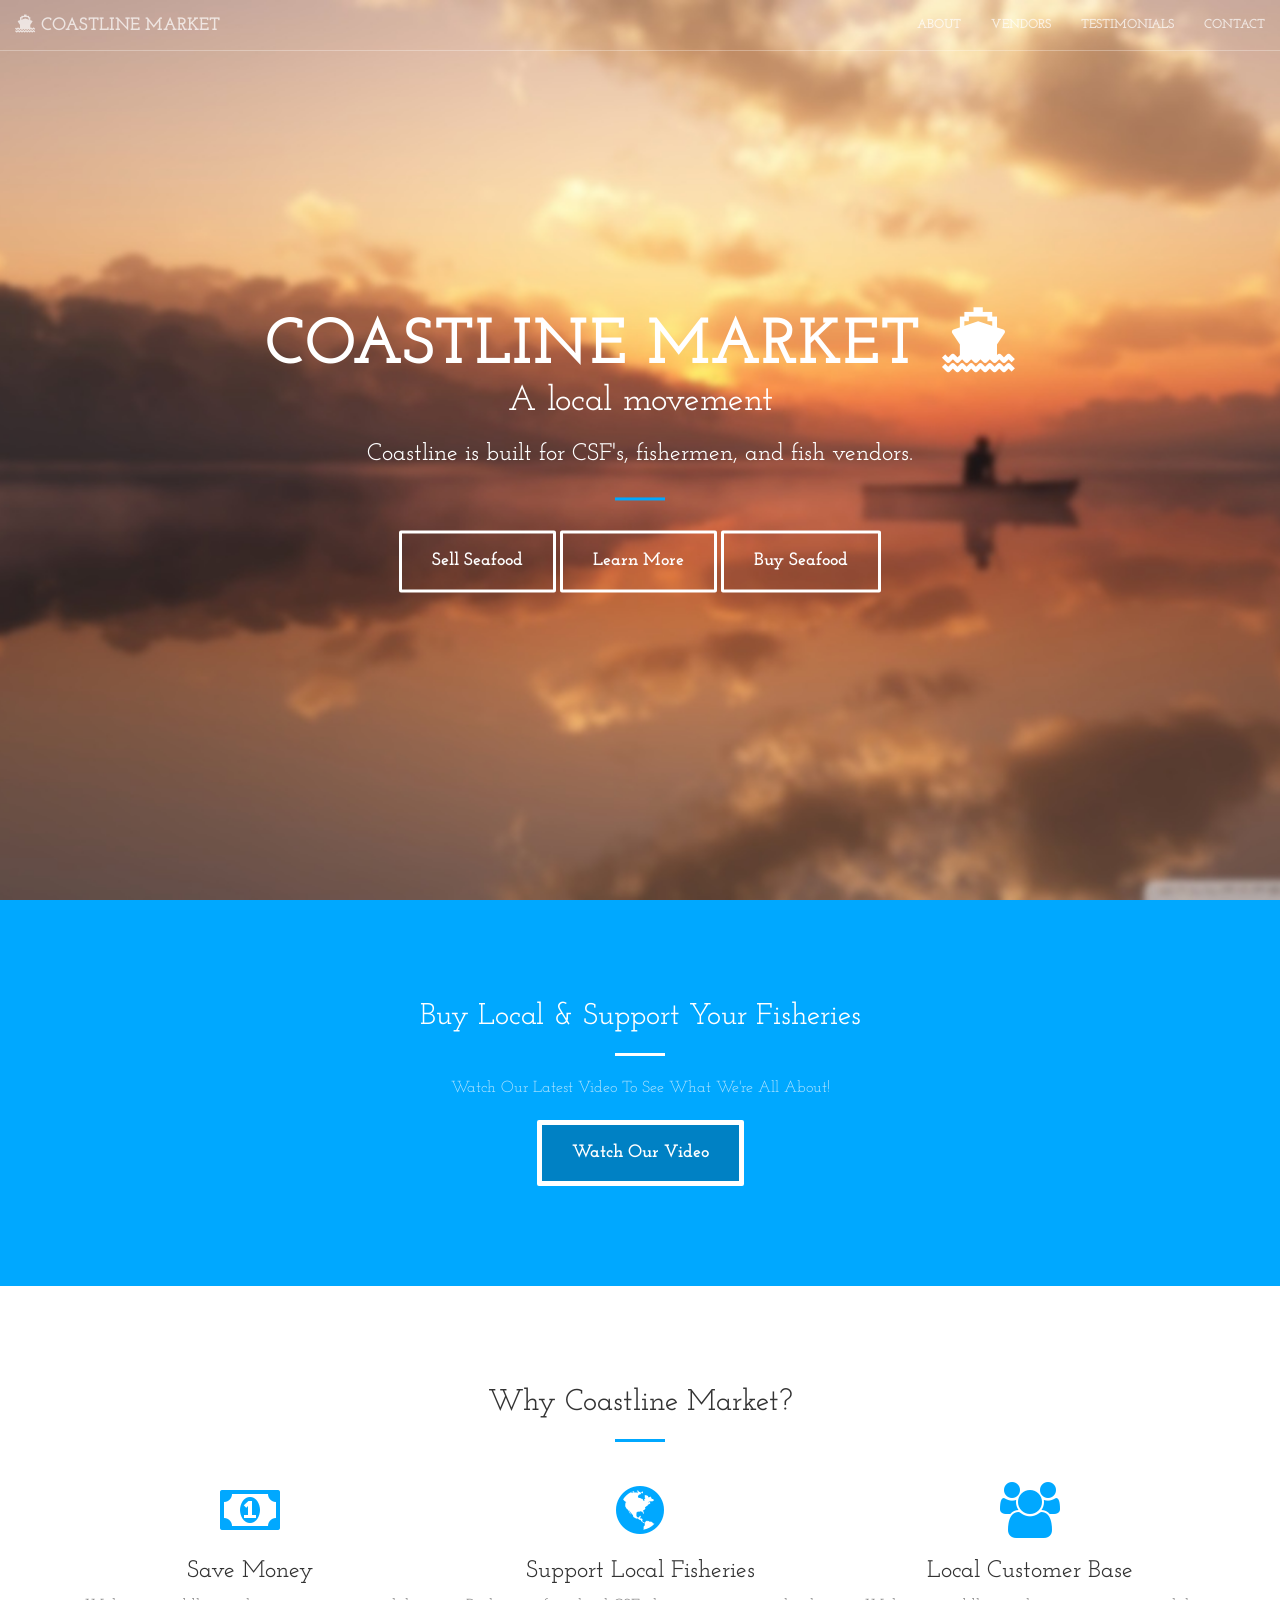
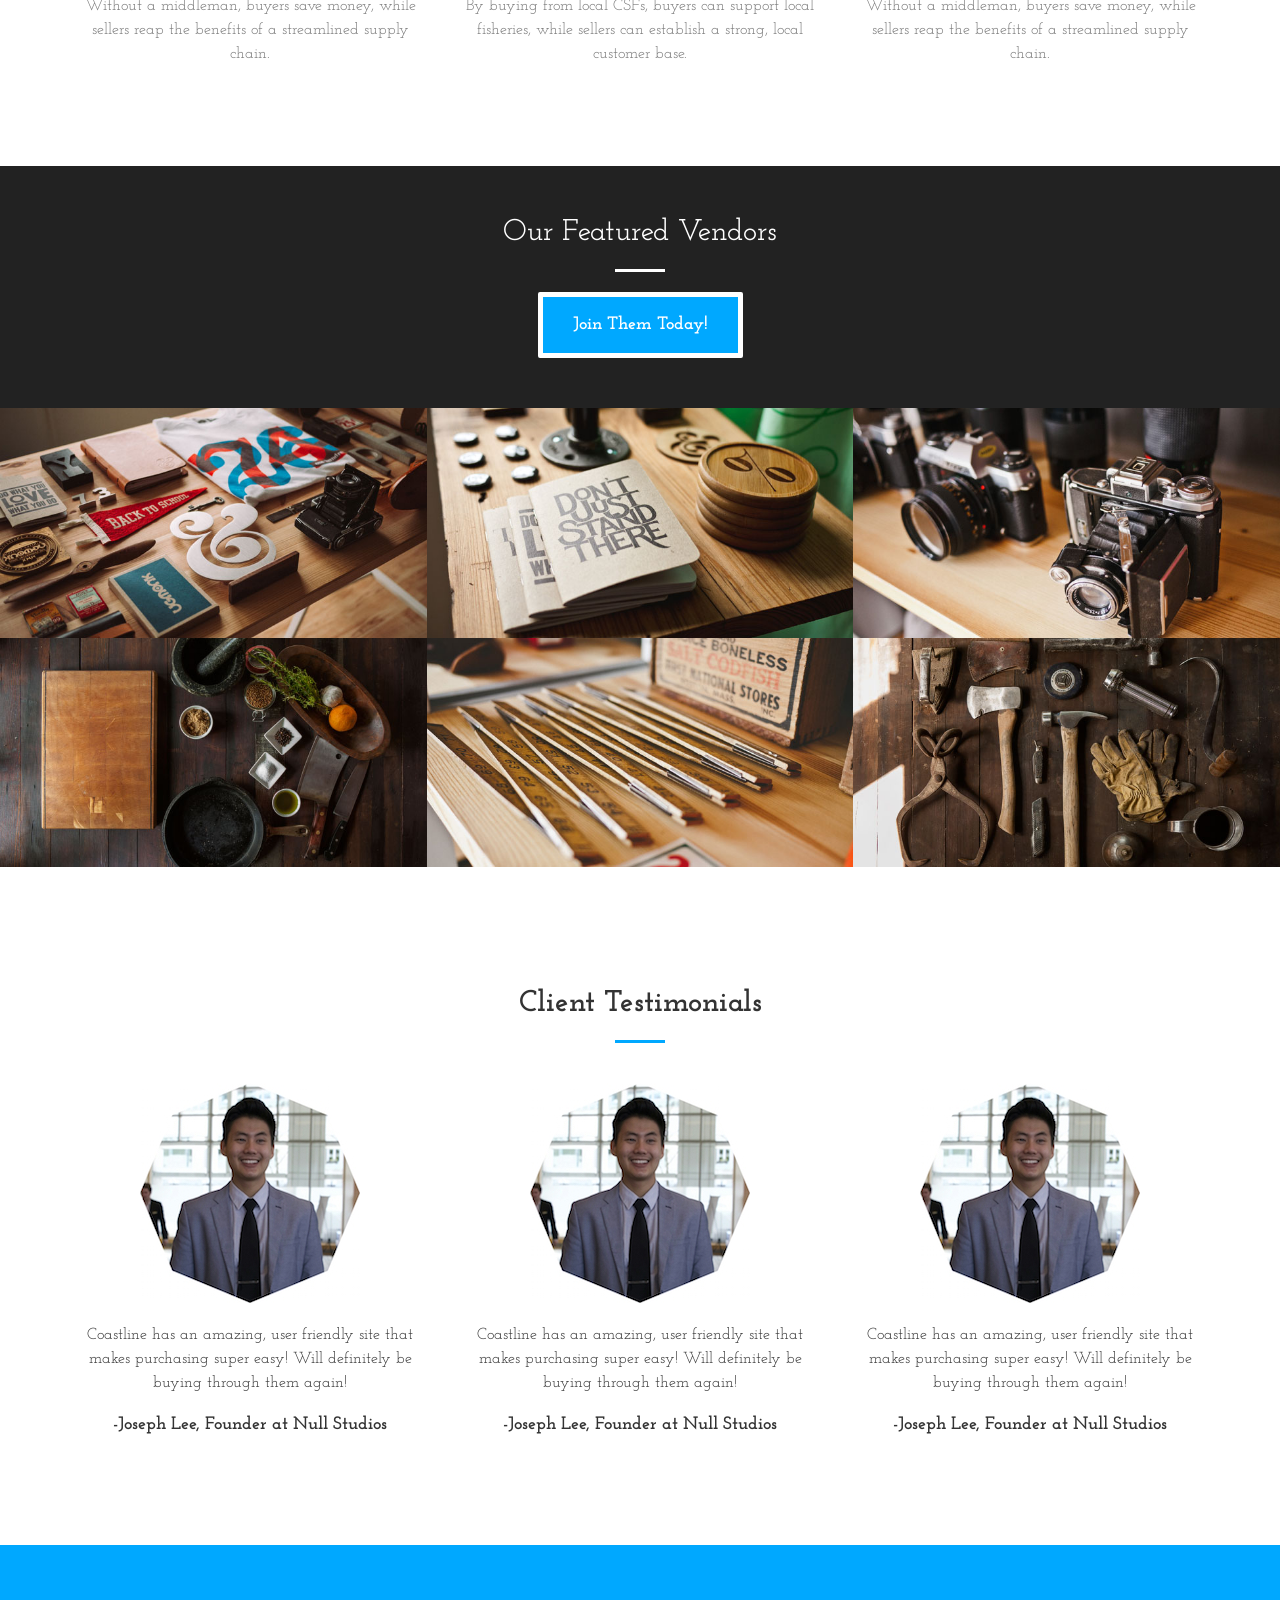
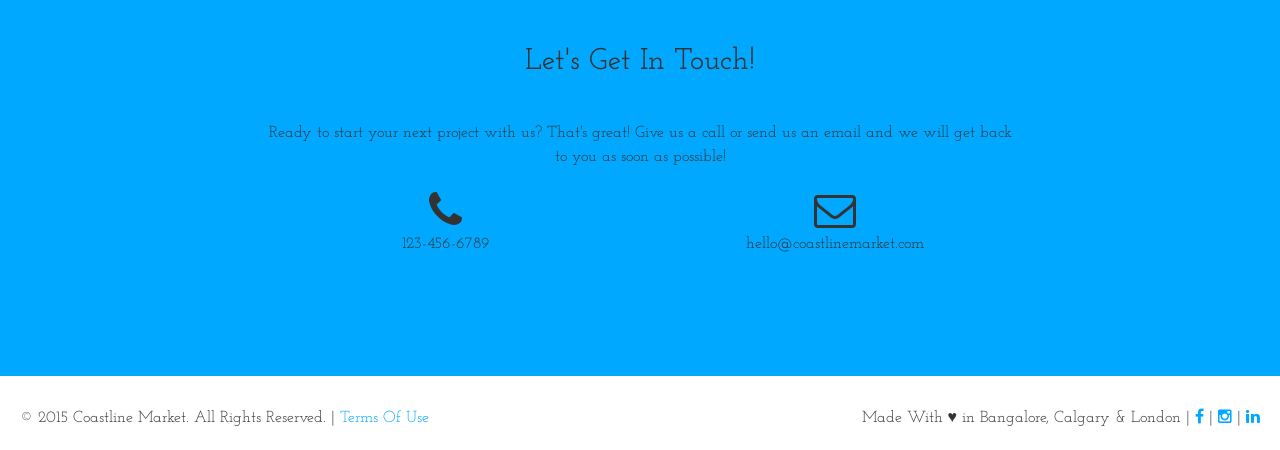
<file: index.html>
<!DOCTYPE html>
<html lang="en">

<head>

    <meta charset="utf-8">
    <meta http-equiv="X-UA-Compatible" content="IE=edge">
    <meta name="viewport" content="width=device-width, initial-scale=1">
    <meta name="description" content="">
    <meta name="author" content="">

    <title>Coastline Market</title>

    <!-- Bootstrap Core CSS -->
    <link rel="stylesheet" href="landing/css/bootstrap.min.css" type="text/css">

    <!-- Custom Fonts -->
    <link href='http://fonts.googleapis.com/css?family=Josefin+Slab:300,400,600,700,300italic,400italic,600italic,700italic' rel='stylesheet' type='text/css'>
    <link href='http://fonts.googleapis.com/css?family=Josefin+Slab:300,400,600,700,300italic,400italic,600italic,700italic' rel='stylesheet' type='text/css'>


    <link rel="stylesheet" href="landing/font-awesome/css/font-awesome.min.css" type="text/css">

    <!-- Plugin CSS -->
    <link rel="stylesheet" href="landing/css/animate.min.css" type="text/css">

    <!-- Custom CSS -->
    <link rel="stylesheet" href="landing/css/creative.css" type="text/css">

    <!-- HTML5 Shim and Respond.js IE8 support of HTML5 elements and media queries -->
    <!-- WARNING: Respond.js doesn't work if you view the page via file:// -->
    <!--[if lt IE 9]>
        <script src="https://oss.maxcdn.com/libs/html5shiv/3.7.0/html5shiv.js"></script>
        <script src="https://oss.maxcdn.com/libs/respond.js/1.4.2/respond.min.js"></script>
    <![endif]-->

</head>

<body id="page-top">

    <nav id="mainNav" class="navbar navbar-default navbar-fixed-top">
        <div class="container-fluid">
            <!-- Brand and toggle get grouped for better mobile display -->
            <div class="navbar-header">
                <button type="button" class="navbar-toggle collapsed" data-toggle="collapse" data-target="#bs-example-navbar-collapse-1">
                    <span class="sr-only">Toggle navigation</span>
                    <span class="icon-bar"></span>
                    <span class="icon-bar"></span>
                    <span class="icon-bar"></span>
                </button>
                <a class="navbar-brand page-scroll" href="#page-top"><i class = "fa fa-ship"></i> Coastline Market</a>
            </div>

            <!-- Collect the nav links, forms, and other content for toggling -->
            <div class="collapse navbar-collapse" id="bs-example-navbar-collapse-1">
                <ul class="nav navbar-nav navbar-right">
                    <li>
                        <a class="page-scroll" href="#about">About</a>
                    </li>
                    <li>
                        <a class="page-scroll" href="#vendors">Vendors</a>
                    </li>
                    <li>
                        <a class="page-scroll" href="#testimonials">Testimonials</a>
                    </li>
                    <li>
                        <a class="page-scroll" href="#contact">Contact</a>
                    </li>

                </ul>
            </div>
            <!-- /.navbar-collapse -->
        </div>
        <!-- /.container-fluid -->
    </nav>

    <header>
        <div class="header-content">
            <div class="header-content-inner">
                <h1>COASTLINE MARKET <i class = "fa fa-ship"></i></h1>

                <h2 class = "typed-cursor">A local movement</h2>


                <h3>Coastline is built for CSF's, fishermen, and fish vendors.</h3>
                <hr>

                <a href="sell-side/index.html" class="btn btn-white-fill">Sell Seafood</a>
                <a href="#about" class="btn btn-white-fill page-scroll">Learn More</a>
                <a href="buy-side/index.html" class="btn btn-white-fill">Buy Seafood</a>
            </div>
        </div>
    </header>

    <section class="bg-primary" id="about">
        <div class="container">
            <div class="row">
                <div class="col-lg-8 col-lg-offset-2 text-center">
                    <h2 class="section-heading">Buy Local & Support Your Fisheries</h2>
                    <hr class="light">
                    <p class="text-faded">Watch Our Latest Video To See What We're All About!</p>

                    <a href="http://www.youtube.com/v/aPx_Xge-wzM&hl=en_US&fs=1&autoplay=1
                    " class="btn btn-darkblue-fill wow tada">Watch Our Video</a>
                  </div>
                </div>
                <div class="modal" id="video-modal">
                  <div id="video-container" style="width: 425px; height: 344px;"></div>
                </div>
                <script language="javascript" type="text/javascript">
                $(function() {
                  var videoModal = $('#video-modal').overlay({
                    expose: {
                      color: 'black',
                      loadSpeed: 200,
                      opacity: 0.85
                    },
                    closeOnClick: true,
                    api: true
                  });
                  $('.ignite-btn').click(function() {
                    videoModal.load();

            var videoUrl = $(this).attr('href');
            var flashvars = {};
            var params = {
                allowFullScreen: "true",
                allowscriptaccess: "always"
            };
            var attributes = {};

            swfobject.embedSWF(videoUrl, 'video-container', '425', '344', '9.0.0', '', flashvars, params, attributes);

            return false;
        });
    });
    </script>


        </div>
    </section>

    <section>
        <div class="container">
            <div class="row">
                <div class="col-lg-12 text-center">
                    <h2 class="section-heading">Why Coastline Market?</h2>
                    <hr class="primary">
                </div>
            </div>
        </div>
        <div class="container">
            <div class="row">
                <div class="col-lg-4 col-md-6 text-center">
                    <div class="service-box">
                        <i class="fa fa-4x fa-money wow bounceIn text-primary"></i>
                        <h3>Save Money</h3>
                        <p class="text-muted">Without a middleman, buyers save money, while sellers reap the benefits of a streamlined supply
                        chain.</p>
                    </div>
                </div>
                <div class="col-lg-4 col-md-6 text-center">
                    <div class="service-box">
                        <i class="fa fa-4x fa-globe wow bounceIn text-primary" data-wow-delay=".1s"></i>
                        <h3>Support Local Fisheries</h3>
                        <p class="text-muted">By buying from local CSFs, buyers can support local fisheries, while
                        sellers can establish a strong, local customer base.</p>
                    </div>
                </div>
                <div class="col-lg-4 col-md-6 text-center">
                    <div class="service-box">
                        <i class="fa fa-4x fa-users wow bounceIn text-primary" data-wow-delay=".2s"></i>
                        <h3>Local Customer Base</h3>
                        <p class="text-muted">Without a middleman, buyers save money, while sellers reap the benefits of a streamlined supply
                        chain.</p>
                    </div>
                </div>
            </div>
        </div>
    </section>

    <aside class="bg-dark" id="vendors">
        <div class="container text-center">
            <div class="call-to-action">
                <h2>Our Featured Vendors</h2>
                <hr class="light">
                <a href="sell-side/index.html" class="btn btn-blue wow tada">Join Them Today!</a>
            </div>
        </div>
    </aside>

    <section class="no-padding">
        <div class="container-fluid">
            <div class="row no-gutter">
                <div class="col-lg-4 col-sm-6">
                    <a href="#" class="portfolio-box">
                        <img src="landing/img/portfolio/1.jpg" class="img-responsive" alt="">
                        <div class="portfolio-box-caption">
                            <div class="portfolio-box-caption-content">
                                <div class="project-category text-faded">
                                    Vancouver, B.C
                                </div>
                                <div class="project-name">
                                    Joe's Fish Market
                                </div>
                            </div>
                        </div>
                    </a>
                </div>
                <div class="col-lg-4 col-sm-6">
                    <a href="#" class="portfolio-box">
                        <img src="landing/img/portfolio/2.jpg" class="img-responsive" alt="">
                        <div class="portfolio-box-caption">
                            <div class="portfolio-box-caption-content">
                                <div class="project-category text-faded">
                                    Halifax, N.S
                                </div>
                                <div class="project-name">
                                    St John's Fishery
                                </div>
                            </div>
                        </div>
                    </a>
                </div>
                <div class="col-lg-4 col-sm-6">
                    <a href="#" class="portfolio-box">
                        <img src="landing/img/portfolio/3.jpg" class="img-responsive" alt="">
                        <div class="portfolio-box-caption">
                            <div class="portfolio-box-caption-content">
                                <div class="project-category text-faded">
                                    Coal Harbor, N.S
                                </div>
                                <div class="project-name">
                                    Sidney's
                                </div>
                            </div>
                        </div>
                    </a>
                </div>
                <div class="col-lg-4 col-sm-6">
                    <a href="#" class="portfolio-box">
                        <img src="landing/img/portfolio/4.jpg" class="img-responsive" alt="">
                        <div class="portfolio-box-caption">
                            <div class="portfolio-box-caption-content">
                                <div class="project-category text-faded">
                                    Victoria, B.C
                                </div>
                                <div class="project-name">
                                    Bartell One
                                </div>
                            </div>
                        </div>
                    </a>
                </div>
                <div class="col-lg-4 col-sm-6">
                    <a href="#" class="portfolio-box">
                        <img src="landing/img/portfolio/5.jpg" class="img-responsive" alt="">
                        <div class="portfolio-box-caption">
                            <div class="portfolio-box-caption-content">
                                <div class="project-category text-faded">
                                    White Rock, B.C
                                </div>
                                <div class="project-name">
                                    Gone Fishing
                                </div>
                            </div>
                        </div>
                    </a>
                </div>
                <div class="col-lg-4 col-sm-6">
                    <a href="#" class="portfolio-box">
                        <img src="landing/img/portfolio/6.jpg" class="img-responsive" alt="">
                        <div class="portfolio-box-caption">
                            <div class="portfolio-box-caption-content">
                                <div class="project-category text-faded">
                                    San Francinsco, CA
                                </div>
                                <div class="project-name">
                                    Billy's Fish Steakhouse
                                </div>
                            </div>
                        </div>
                    </a>
                </div>
            </div>
        </div>
    </section>

    <section class="team text-center section-padding" id="testimonials">
          <div class="container">
              <div class="col-md-12">
                <h2><b>Client Testimonials</b></h2>
                <hr>
            </div>
            <div class="row">
                      <div class="col-md-4 wp2 wow bounceIn delay-05s">
                        <img src="landing/img/joseph.png">
                        <p>Coastline has an amazing, user friendly site that makes purchasing super easy!
                        Will definitely be buying through them again!</p>
                        <h4><b>-Joseph Lee, Founder at Null Studios</b></h4>
                        </div>

                        <div class="col-md-4 wp2 wow bounceIn delay-05s">
                          <img src="landing/img/joseph.png">
                          <p>Coastline has an amazing, user friendly site that makes purchasing super easy!
                          Will definitely be buying through them again!</p>
                          <h4><b>-Joseph Lee, Founder at Null Studios</b></h4>
                          </div>

                          <div class="col-md-4 wp2 wow bounceIn delay-05s">
                            <img src="landing/img/joseph.png">
                            <p>Coastline has an amazing, user friendly site that makes purchasing super easy!
                            Will definitely be buying through them again!</p>
                            <h4><b>-Joseph Lee, Founder at Null Studios</b></h4>
                            </div>
                            <div class="clearfix"></div>


            </div>
          </div>
        </section>

    <section id="contact" class = "contact">
        <div class="container">
            <div class="row">
                <div class="col-lg-8 col-lg-offset-2 text-center">
                    <h2 class="section-heading">Let's Get In Touch!</h2>
                    <hr class="primary">
                    <p>Ready to start your next project with us? That's great! Give us a call or send us an email and we will get back to you as soon as possible!</p>
                </div>
                <div class="col-lg-4 col-lg-offset-2 text-center">
                    <i class="fa fa-phone fa-3x wow bounceIn"></i>
                    <p>123-456-6789</p>
                </div>
                <div class="col-lg-4 text-center">
                    <i class="fa fa-envelope-o fa-3x wow bounceIn" data-wow-delay=".1s"></i>
                    <p>hello@coastlinemarket.com</p>
                </div>
            </div>
        </div>
    </section>

    <footer class = "footer">
            <div class="row">
              <div class="col-md-12">
<div style="clear: all;">
                  <p class ="alignleft"> &copy; 2015 Coastline Market. All Rights Reserved. |
                    <a href = "#">Terms Of Use</a></p>

                  <p class = "alignright">Made With &hearts; in Bangalore, Calgary & London |
                  <a href = "https://facebook.com"><i class = "fa fa-facebook"></i></a> |
                  <a href = "https://instagram.com"><i class = "fa fa-instagram"></i></a> |
                  <a href = "https://linkedin.com"><i class = "fa fa-linkedin"></i></a>

              </div>
            </div>
        </footer>

    <!-- Google Analytics Tracking -->
    <script>
    (function(i,s,o,g,r,a,m){i['GoogleAnalyticsObject']=r;i[r]=i[r]||function(){
        (i[r].q=i[r].q||[]).push(arguments)},i[r].l=1*new Date();a=s.createElement(o),
        m=s.getElementsByTagName(o)[0];a.async=1;a.src=g;m.parentNode.insertBefore(a,m)
    })(window,document,'script','//www.google-analytics.com/analytics.js','ga');

    ga('create', 'UA-65615820-1', 'auto');
    ga('send', 'pageview');
    </script>

    <!-- jQuery -->
    <script src="landing/js/jquery.js"></script>

    <!-- Bootstrap Core JavaScript -->
    <script src="landing/js/bootstrap.min.js"></script>

    <!-- Plugin JavaScript -->
    <script src="landing/js/jquery.easing.min.js"></script>
    <script src="landing/js/jquery.fittext.js"></script>
    <script src="landing/js/wow.min.js"></script>

    <!-- Custom Theme JavaScript -->
    <script src="landing/js/creative.js"></script>

</body>

</html>
</file>
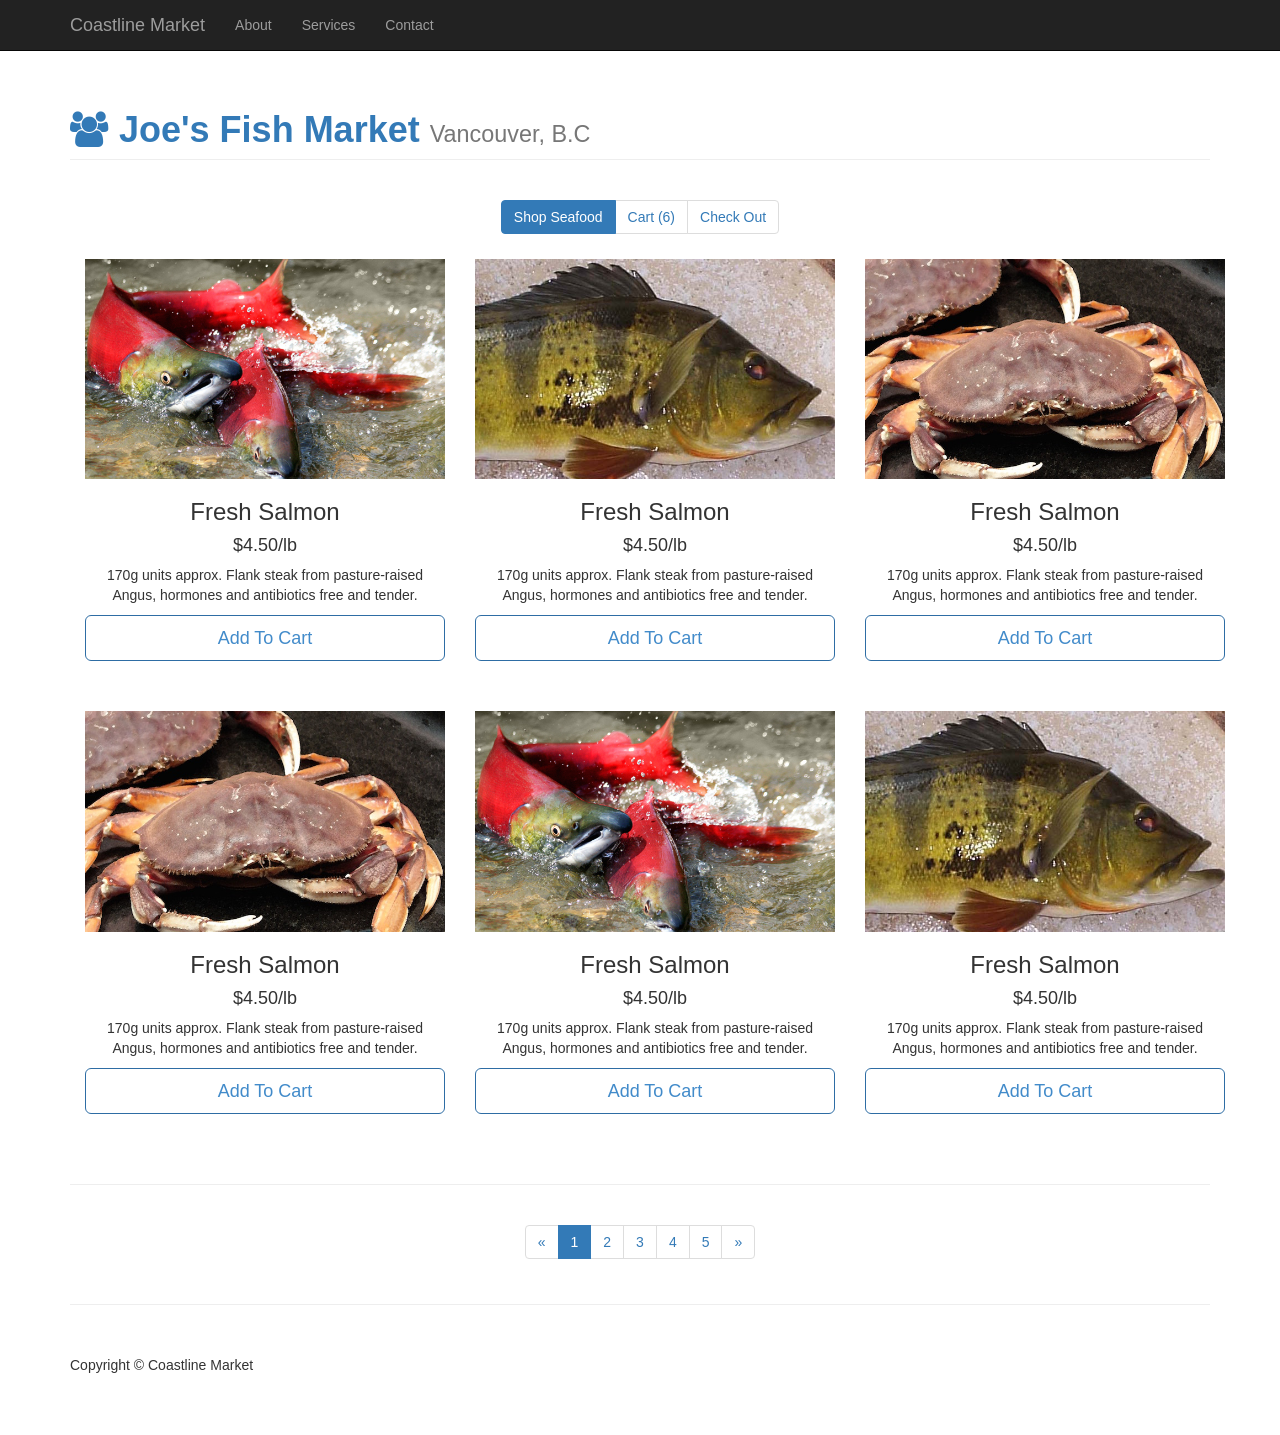
<file: buy-side/index.html>
<!DOCTYPE html>
<html lang="en">

<head>

    <meta charset="utf-8">
    <meta http-equiv="X-UA-Compatible" content="IE=edge">
    <meta name="viewport" content="width=device-width, initial-scale=1">
    <meta name="description" content="">
    <meta name="author" content="">


    <title>Shop | Coastline Market</title>

    <!-- Bootstrap Core CSS -->
    <link href="css/bootstrap.min.css" rel="stylesheet">

    <!-- Custom CSS -->
    <link href="css/3-col-portfolio.css" rel="stylesheet">
    <link href="http://netdna.bootstrapcdn.com/font-awesome/4.1.0/css/font-awesome.min.css" rel="stylesheet">

    <!-- HTML5 Shim and Respond.js IE8 support of HTML5 elements and media queries -->
    <!-- WARNING: Respond.js doesn't work if you view the page via file:// -->
    <!--[if lt IE 9]>
        <script src="https://oss.maxcdn.com/libs/html5shiv/3.7.0/html5shiv.js"></script>
        <script src="https://oss.maxcdn.com/libs/respond.js/1.4.2/respond.min.js"></script>
    <![endif]-->

</head>

<body>

    <!-- Navigation -->
    <nav class="navbar navbar-inverse navbar-fixed-top" role="navigation">
        <div class="container">
            <!-- Brand and toggle get grouped for better mobile display -->
            <div class="navbar-header">
                <button type="button" class="navbar-toggle" data-toggle="collapse" data-target="#bs-example-navbar-collapse-1">
                    <span class="sr-only">Toggle navigation</span>
                    <span class="icon-bar"></span>
                    <span class="icon-bar"></span>
                    <span class="icon-bar"></span>
                </button>

                <a class="navbar-brand" href="index.html">Coastline Market</a>
            </div>
            <!-- Collect the nav links, forms, and other content for toggling -->
            <div class="collapse navbar-collapse" id="bs-example-navbar-collapse-1">
                <ul class="nav navbar-nav">
                    <li>
                        <a href="about.html">About</a>
                    </li>
                    <li>
                        <a href="services.html">Services</a>
                    </li>
                    <li>
                        <a href="contact.html">Contact</a>
                    </li>
                </ul>
            </div>
            <!-- /.navbar-collapse -->
        </div>
        <!-- /.container -->
    </nav>

    <!-- Page Content -->
    <div class="container">

        <!-- Page Header -->
        <div class="row">

            <div class="col-lg-12">
                <h1 class="page-header">
                    <i class="fa fa-users"></i> Joe's Fish Market <small> Vancouver, B.C</small>
                </h1>
            </div>
        </div>
        <!-- /.row -->

         <!-- Pagination -->
        <div class="row text-center">
            <div class="col-lg-12">

                <ul class="pagination">


                    <li class="active">
                        <a href="index.html">Shop Seafood</a>
                    </li>

                    <li>
                        <a href="page2.html">Cart (6)</a>
                    </li>
                    <li>
                        <a href="page3.html">Check Out</a>
                    </li>

                </ul>
            </div>
        </div>
        <!-- /.row -->

        <!-- Projects Row -->
        <section class="portfolio text-center section-padding" id= "portfolio">
          <div class="container">
            <div class="row">


                    <div class="col-md-4 wp4 delay-05s">
                      <div class="overlay-effect effects clearfix">
                        <div class="img">
                          <img src="img/salmon.jpg">
                          <h3>Fresh Salmon</h3>
                          <h4>$4.50/lb</h4>

                          <p>170g units approx. Flank steak from pasture-raised Angus, hormones and antibiotics free and tender.
                          </p>

                          <button type="button" class="btn btn-outline btn-primary btn-lg btn-block">Add To Cart</button>
                        </div>
                      </div>
                    </div>



                    <div class="col-md-4 wp4 delay-05s">
                      <div class="overlay-effect effects clearfix">
                        <div class="img">
                          <img src="img/bass.jpg">
                          <h3>Fresh Salmon</h3>
                          <h4>$4.50/lb</h4>

                          <p>170g units approx. Flank steak from pasture-raised Angus, hormones and antibiotics free and tender.
                          </p>
                          <button type="button" class="btn btn-outline btn-primary btn-lg btn-block">Add To Cart</button>
                        </div>
                      </div>
                    </div>
                    <div class="col-md-4 wp4 delay-05s">
                      <div class="overlay-effect effects clearfix">
                        <div class="img">
                          <img src="img/crab.jpg">
                          <h3>Fresh Salmon</h3>
                          <h4>$4.50/lb</h4>

                          <p>170g units approx. Flank steak from pasture-raised Angus, hormones and antibiotics free and tender.
                          </p>
                          <button type="button" class="btn btn-outline btn-primary btn-lg btn-block">Add To Cart</button>
                        </div>
                      </div>
                    </div>

                    <div class="col-md-4 wp4 delay-05s">
                      <div class="overlay-effect effects clearfix">
                        <div class="img">
                          <img src="img/crab.jpg">
                          <h3>Fresh Salmon</h3>
                          <h4>$4.50/lb</h4>

                          <p>170g units approx. Flank steak from pasture-raised Angus, hormones and antibiotics free and tender.
                          </p>
                          <button type="button" class="btn btn-outline btn-primary btn-lg btn-block">Add To Cart</button>
                        </div>
                      </div>
                    </div>
                    <div class="col-md-4 wp4 delay-05s">
                      <div class="overlay-effect effects clearfix">
                        <div class="img">
                          <img src="img/salmon.jpg">
                          <h3>Fresh Salmon</h3>
                          <h4>$4.50/lb</h4>

                          <p>170g units approx. Flank steak from pasture-raised Angus, hormones and antibiotics free and tender.
                          </p>
                          <button type="button" class="btn btn-outline btn-primary btn-lg btn-block">Add To Cart</button>
                        </div>
                      </div>
                    </div>
                    <div class="col-md-4 wp4 delay-05s">
                      <div class="overlay-effect effects clearfix">
                        <div class="img">
                          <img src="img/bass.jpg">
                          <h3>Fresh Salmon</h3>
                          <h4>$4.50/lb</h4>

                          <p>170g units approx. Flank steak from pasture-raised Angus, hormones and antibiotics free and tender.
                          </p>
                          <button type="button" class="btn btn-outline btn-primary btn-lg btn-block">Add To Cart</button>
                      </div>
                  </div>
              </div>
            </div>
          </div>
        </section>

        <!-- /.row -->

        <hr>

         <!-- Pagination -->
        <div class="row text-center">
            <div class="col-lg-12">
                <ul class="pagination">
                    <li>
                        <a href="#">&laquo;</a>
                    </li>
                    <li class="active">
                        <a href="#">1</a>
                    </li>
                    <li>
                        <a href="#">2</a>
                    </li>
                    <li>
                        <a href="#">3</a>
                    </li>
                    <li>
                        <a href="#">4</a>
                    </li>
                    <li>
                        <a href="#">5</a>
                    </li>
                    <li>
                        <a href="#">&raquo;</a>
                    </li>
                </ul>
            </div>
        </div>
        <!-- /.row -->

        <hr>

        <!-- Footer -->
        <footer>
            <div class="row">
                <div class="col-lg-12">
                    <p>Copyright &copy; Coastline Market</p>
                </div>
            </div>
            <!-- /.row -->
        </footer>

    </div>
    <!-- /.container -->

    <!-- jQuery -->
    <script src="js/jquery.js"></script>

    <!-- Bootstrap Core JavaScript -->
    <script src="js/bootstrap.min.js"></script>

</body>

</html>
</file>
<file: landing/css/creative.css>
/*!
 * Start Bootstrap - Creative Bootstrap Theme (http://startbootstrap.com)
 * Code licensed under the Apache License v2.0.
 * For details, see http://www.apache.org/licenses/LICENSE-2.0.
 */

html,
body {
    width: 100%;
    height: 100%;
}

body {
    font-family: 'Josefin Slab', serif;
}

hr {
    max-width: 50px;
    border-color: #00a8ff;
    border-width: 3px;
}

hr.light {
    border-color: #fff;
}

a {
    color: #00a8ff;
    -webkit-transition: all .35s;
    -moz-transition: all .35s;
    transition: all .35s;
}

a:hover,
a:focus {
    color: #0081c4;
}

h1,
h2,
h3,
h4,
h5,
h6 {
    font-family: 'Josefin Slab', serif;
}

p {
    margin-bottom: 20px;
    font-size: 16px;
    line-height: 1.5;
    font-weight: 600px;
}

.bg-primary {
    background-color: #00a8ff ;
}

.bg-dark {
    color: #fff;
    background-color: #222;
}

.text-faded {
    color: rgba(255,255,255,.7);
}

section {
    padding: 100px 0;
}

aside {
    padding: 50px 0;
}

.no-padding {
    padding: 0;
}

.navbar-default {
    border-color: rgba(34,34,34,.05);
    font-family: 'Josefin Slab', serif;
    background-color: #fff;
    -webkit-transition: all .35s;
    -moz-transition: all .35s;
    transition: all .35s;
}

.navbar-default .navbar-header .navbar-brand {
    text-transform: uppercase;
    font-family: 'Josefin Slab', serif;
    font-weight: 700;
    color: #00a8ff;
}

.navbar-default .navbar-header .navbar-brand:hover,
.navbar-default .navbar-header .navbar-brand:focus {
    color: #0081c4;
}

.navbar-default .nav > li>a,
.navbar-default .nav>li>a:focus {
    text-transform: uppercase;
    font-size: 13px;
    font-weight: 700;
    color: #222;
}

.navbar-default .nav > li>a:hover,
.navbar-default .nav>li>a:focus:hover {
    color: #00a8ff ;
}

.navbar-default .nav > li.active>a,
.navbar-default .nav>li.active>a:focus {
    color: #00a8ff !important;
    background-color: transparent;
}

.navbar-default .nav > li.active>a:hover,
.navbar-default .nav>li.active>a:focus:hover {
    background-color: transparent;
}

@media(min-width:768px) {
    .navbar-default {
        border-color: rgba(255,255,255,.3);
        background-color: transparent;
    }

    .navbar-default .navbar-header .navbar-brand {
        color: rgba(255,255,255,.7);
    }

    .navbar-default .navbar-header .navbar-brand:hover,
    .navbar-default .navbar-header .navbar-brand:focus {
        color: #fff;
    }

    .navbar-default .nav > li>a,
    .navbar-default .nav>li>a:focus {
        color: rgba(255,255,255,.7);
    }

    .navbar-default .nav > li>a:hover,
    .navbar-default .nav>li>a:focus:hover {
        color: #fff;
    }

    .navbar-default.affix {
        border-color: rgba(34,34,34,.05);
        background-color: #fff;
    }

    .navbar-default.affix .navbar-header .navbar-brand {
        font-size: 14px;
        color: #00a8ff ;
    }

    .navbar-default.affix .navbar-header .navbar-brand:hover,
    .navbar-default.affix .navbar-header .navbar-brand:focus {
        color: #0081c4 ;
    }

    .navbar-default.affix .nav > li>a,
    .navbar-default.affix .nav>li>a:focus {
        color: #222;
    }

    .navbar-default.affix .nav > li>a:hover,
    .navbar-default.affix .nav>li>a:focus:hover {
        color: #00a8ff ;
    }
}

header {
    position: relative;
    width: 100%;
    min-height: auto;
    text-align: center;
    color: #fff;
    background-image: url(../img/header.jpg);
    background-position: center;
    -webkit-background-size: cover;
    -moz-background-size: cover;
    background-size: cover;
    -o-background-size: cover;
}

header .header-content {
    position: relative;
    width: 100%;
    padding: 100px 15px;
    text-align: center;
}

header .header-content .header-content-inner h1 {
    margin-top: 0;
    margin-bottom: 0;
    text-transform: uppercase;
    font-weight: 700;

}

header .header-content .header-content-inner hr {
    margin: 30px auto;
}

header .header-content .header-content-inner p {
    margin-bottom: 50px;
    font-size: 16px;
    font-weight: 300;
    color: rgba(255,255,255,.7);
}

@media(min-width:768px) {
    header {
        min-height: 100%;
    }

    header .header-content {
        position: absolute;
        top: 50%;
        padding: 0 50px;
        -webkit-transform: translateY(-50%);
        -ms-transform: translateY(-50%);
        transform: translateY(-50%);
    }

    header .header-content .header-content-inner {
        margin-right: auto;
        margin-left: auto;
        max-width: 1000px;
    }

    header .header-content .header-content-inner p {
        margin-right: auto;
        margin-left: auto;
        max-width: 80%;
        font-size: 18px;
    }
}

.section-heading {
    margin-top: 0;
}

.service-box {
    margin: 50px auto 0;
    max-width: 400px;
}

@media(min-width:992px) {
    .service-box {
        margin: 20px auto 0;
    }
}

.service-box p {
    margin-bottom: 0;
}

.portfolio-box {
    display: block;
    position: relative;
    margin: 0 auto;
    max-width: 650px;
}

.portfolio-box .portfolio-box-caption {
    display: block;
    position: absolute;
    bottom: 0;
    width: 100%;
    height: 100%;
    text-align: center;
    color: #fff;
    opacity: 0;
    background: rgba(64, 179, 240, 0.81);
    -webkit-transition: all .35s;
    -moz-transition: all .35s;
    transition: all .35s;
}

.portfolio-box .portfolio-box-caption .portfolio-box-caption-content {
    position: absolute;
    top: 50%;
    width: 100%;
    text-align: center;
    transform: translateY(-50%);
}

.portfolio-box .portfolio-box-caption .portfolio-box-caption-content .project-category,
.portfolio-box .portfolio-box-caption .portfolio-box-caption-content .project-name {
    padding: 0 15px;
    font-family: 'Josefin Slab', serif;
}

.portfolio-box .portfolio-box-caption .portfolio-box-caption-content .project-category {
    text-transform: uppercase;
    font-size: 14px;
    font-weight: 600;
}

.portfolio-box .portfolio-box-caption .portfolio-box-caption-content .project-name {
    font-size: 18px;
}

.portfolio-box:hover .portfolio-box-caption {
    opacity: 1;
}

@media(min-width:768px) {
    .portfolio-box .portfolio-box-caption .portfolio-box-caption-content .project-category {
        font-size: 16px;
    }

    .portfolio-box .portfolio-box-caption .portfolio-box-caption-content .project-name {
        font-size: 22px;
    }
}

.call-to-action h2 {
    margin: 0 auto 20px;
}

.text-primary {
    color: #00a8ff ;
}

.no-gutter > [class*=col-] {
    padding-right: 0;
    padding-left: 0;
}

/*
.btn-default {
    border-color: #fff;
    color: #222;
    background-color: #fff;
    -webkit-transition: all .35s;
    -moz-transition: all .35s;
    transition: all .35s;
}

.btn-default:hover,
.btn-default:focus,
.btn-default.focus,
.btn-default:active,
.btn-default.active,
.open > .dropdown-toggle.btn-default {
    border-color: #ededed;
    color: #222;
    background-color: #f2f2f2;
}

.btn-default:active,
.btn-default.active,
.open > .dropdown-toggle.btn-default {
    background-image: none;
}

.btn-default.disabled,
.btn-default[disabled],
fieldset[disabled] .btn-default,
.btn-default.disabled:hover,
.btn-default[disabled]:hover,
fieldset[disabled] .btn-default:hover,
.btn-default.disabled:focus,
.btn-default[disabled]:focus,
fieldset[disabled] .btn-default:focus,
.btn-default.disabled.focus,
.btn-default[disabled].focus,
fieldset[disabled] .btn-default.focus,
.btn-default.disabled:active,
.btn-default[disabled]:active,
fieldset[disabled] .btn-default:active,
.btn-default.disabled.active,
.btn-default[disabled].active,
fieldset[disabled] .btn-default.active {
    border-color: #fff;
    background-color: #fff;
}

.btn-default .badge {
    color: #fff;
    background-color: #222;
}

.btn-primary {
    border-color: #00a8ff ;
    color: #fff;
    background-color: #00a8ff ;
    -webkit-transition: all .35s;
    -moz-transition: all .35s;
    transition: all .35s;
}

.btn-primary:hover,
.btn-primary:focus,
.btn-primary.focus,
.btn-primary:active,
.btn-primary.active,
.open > .dropdown-toggle.btn-primary {
    border-color: #0081c4 ;
    color: #fff;
    background-color: #0081c4 ;
}

.btn-primary:active,
.btn-primary.active,
.open > .dropdown-toggle.btn-primary {
    background-image: none;
}

.btn-primary.disabled,
.btn-primary[disabled],
fieldset[disabled] .btn-primary,
.btn-primary.disabled:hover,
.btn-primary[disabled]:hover,
fieldset[disabled] .btn-primary:hover,
.btn-primary.disabled:focus,
.btn-primary[disabled]:focus,
fieldset[disabled] .btn-primary:focus,
.btn-primary.disabled.focus,
.btn-primary[disabled].focus,
fieldset[disabled] .btn-primary.focus,
.btn-primary.disabled:active,
.btn-primary[disabled]:active,
fieldset[disabled] .btn-primary:active,
.btn-primary.disabled.active,
.btn-primary[disabled].active,
fieldset[disabled] .btn-primary.active {
    border-color: #00a8ff ;
    background-color: #00a8ff ;
}

.btn-primary .badge {
    color: #00a8ff ;
    background-color: #fff;
}

.btn {
    border: 0;
    border-radius: 300px;
    text-transform: uppercase;
    font-family: 'Josefin Slab', serif;
    font-weight: 700;
}

.btn-xl {
    padding: 15px 30px;
}
*/

/* New Buttons */

.btn {
	font-size: 18px;
	display: inline-block;
	padding: 15px 30px;
	color: white;
	border: 2px solid transparent;
	border-radius: 2px;
	background: transparent;
	-webkit-transition: all 0.3s ease;
	transition: all 0.3s ease;
  -moz-transition: all .35s;
}

.btn:hover,
.btn:focus {
	color: white;
}

.btn.btn-blue {
	background: #00a8ff;
    border-color: #fff;
    border-width: thick;
    font-weight: bold;
    -webkit-transition: all .35s;
    -moz-transition: all .35s;
}

.btn.btn-blue:hover {
	background: #0081c4 ;
}

.btn.btn-blue-fill {
	color: #00a8ff;
	border-color: #00a8ff;
	background: transparent;
}

.btn.btn-blue-fill:hover {
	color: white;
	background: #00a8ff;
}

.btn.btn-white-fill {
	color: #fff;
	border-color: #fff;
    border-width: medium;
    font-weight: bold;
    -webkit-transition: all .35s;
    -moz-transition: all .35s;
}

.btn.btn-white-fill:hover {
	color: #fff;
  font-weight: bold;
	background: rgba(0, 168, 255, 0.47);
}

.btn.btn-darkblue-fill {
	color: #fff;
    font-weight: bold;
	border-color: #fff;
    border-width: thick;
	background: #0081c4 ;
}

.btn.btn-darkblue-fill:hover {
    color: #0081c4;
	border-color: #0081c4 ;
	background: #fff;
}




.btn.btn-gray-fill {
	color: #fff;
	border-color: #fff;
	background: transparent;
}

.btn.btn-gray-fill:hover {
	border-color: #bbb;
	background: #bbb;
}

::-moz-selection {
    text-shadow: none;
    color: #fff;
    background: #222;
}

::selection {
    text-shadow: none;
    color: #fff;
    background: #222;
}

img::selection {
    color: #fff;
    background: 0 0;
}

img::-moz-selection {
    color: #fff;
    background: 0 0;
}

body {
    webkit-tap-highlight-color: #222;
}

/*==========================================================================
CUSTOM
========================================================================== */

header .typed-cursor {
	font-size: 35px;
	display: inline-block;
	margin: 0 0px;
	color: #fff;
	-webkit-animation-name: flash;
	animation-name: flash;
	-webkit-animation-duration: 6s;
	animation-duration: 6s;
	-webkit-animation-iteration-count: infinite;
	animation-iteration-count: infinite;
}

header .writing{
	margin: 30px;
	white-space:nowrap;
	overflow: hidden;
	animation: writing 2s steps(50, end) 1;
}

/*==========================================================================
OUR TEAM
========================================================================== */
.team img { margin-bottom: 20px;
margin-top: 20px;}
.team{
  background-color: #fff;
}
.contact{
  background-color: #00a8ff;
}

.footer{
  margin-top: 30px;
  margin-bottom: 30px;
  margin-left: 20px;
  margin-right: 20px;
}

.alignleft {
	float: left;
}

.alignmiddle {
	float: center;
}

.alignright {
	float: right;
}

ul.social-buttons { list-style: none; margin: 0; padding: 0; }
ul.social-buttons li { display: inline-block; margin-right: 10px; }
ul.social-buttons li:last-child { margin-right: 0; }
.social-btn { width: 40px; height: 40px; border-radius: 50%; -moz-border-radius: 50%; -webkit-border-radius: 50%; -o-border-radius: 50%; background: #242830; display: inline-block; color: #fff; font-size: 17px; line-height: 40px; text-align: center; }
.social-btn:hover, .social-btn:focus { background: #ffffff; color: #ea1616; }
.social { margin-top: 25px }


/* Browser Resets
*********************************/
.flex-container a:active,
.flexslider a:active,
.flex-container a:focus,
.flexslider a:focus  {outline: none;}
.slides,
.flex-control-nav,
.flex-direction-nav {margin: 0; padding: 0; list-style: none;}

/* ==========================================================================
Waypoints
========================================================================== */
.wp2 { visibility: hidden; }
.bounceInLeft, .bounceInRight, .fadeInUp, .fadeInUpDelay, .fadeInDown, .fadeInUpD, .fadeInLeft, .fadeInRight { visibility: visible; }
.delay-05s { animation-delay: 0.5s; -webkit-animation-delay: 0.5s; }
.delay-1s { animation-delay: 1s; -webkit-animation-delay: 1s; }
</file>
<file: buy-side/css/3-col-portfolio.css>
/*!
 * Start Bootstrap - 3 Col Portfolio HTML Template (http://startbootstrap.com)
 * Code licensed under the Apache License v2.0.
 * For details, see http://www.apache.org/licenses/LICENSE-2.0.
 */


body {
    padding-top: 70px; /* Required padding for .navbar-fixed-top. Remove if using .navbar-static-top. Change if height of navigation changes. */
    font-family: "Lato", "Avant Garde", Avantgarde, "Century Gothic", CenturyGothic, "AppleGothic", sans-serif;
}

.portfolio-item {
    margin-bottom: 25px;
     font-family: "Lato", "Avant Garde", Avantgarde, "Century Gothic", CenturyGothic, "AppleGothic", sans-serif;
}

footer {
    margin: 50px 0;
}

.page-header {
    font-weight: 600;
    color: #337ab7
}

.dataTable_wrapper { 
    max-width: 100%;
    overflow-x: auto;
    }

/* ==========================================================================
BUTTON
========================================================================== */

.btn-outline {
    color: inherit;
    background-color: transparent;
    transition: all .5s;
}

.btn-primary.btn-outline {
    color: #428bca;
}

.btn-success.btn-outline {
    color: #5cb85c;
}

.btn-info.btn-outline {
    color: #5bc0de;
}

.btn-warning.btn-outline {
    color: #f0ad4e;
}

.btn-danger.btn-outline {
    color: #d9534f;
}

.btn-primary.btn-outline:hover,
.btn-success.btn-outline:hover,
.btn-info.btn-outline:hover,
.btn-warning.btn-outline:hover,
.btn-danger.btn-outline:hover {
    color: #fff;
}


/* ==========================================================================
PORTFOLIO SLIDES
========================================================================== */
.effects { padding-left: 15px; }
.effects .img { position: relative; margin-bottom: 50px; position: relative; z-index: 1; overflow: hidden; }
.effects .img:nth-child(n) { margin-right: 5px; }
.effects .img:first-child { margin-left: -15px; }
.effects .img:last-child { margin-right: 0; }
.effects .img img { display: block; margin: 0; padding: 0; height: auto; }
.overlay { display: block; position: absolute; z-index: 20; background: rgba(42, 157, 229, 0.8); overflow: hidden; transition: all 0.5s; -webkit-transition: all 0.5s; -moz-transition: all 0.5s; -o-transition: all 0.5s; }
a.close-overlay { display: block; position: absolute; top: 0; right: 0; z-index: 100; width: 45px; height: 45px; font-size: 20px; font-weight: 700; color: #fff; line-height: 45px; text-align: center; background-color: #000; cursor: pointer; }
a.close-overlay.hidden { display: none; }
a.expand { display: block; position: absolute; z-index: 100; text-align: center; color: #fff; font-weight: 600; font-size: 14px; text-transform: uppercase; line-height: 30px; }
.overlay-effect .img i { font-size: 30px; }
.overlay-effect .overlay { bottom: 0; left: 0; right: 0; width: 100%; height: 100%; opacity: 0; }
.overlay-effect .overlay a.expand { left: 0; right: 0; bottom: 47%; margin: 0 auto -30px auto; }
.overlay-effect .img.hover .overlay { height: 100%; opacity: 1; }
.img img { width: -webkit-calc(100% + 40px) !important; width: calc(100% + 40px) !important; -webkit-transition: opacity 0.35s, -webkit-transform 0.35s; transition: opacity 0.35s, transform 0.35s; -moz-transition: opacity 0.35s, -moz-transform 0.35s; -o-transition: opacity 0.35s, -o-transform 0.35s; -webkit-transform: translate3d(-40px, 0, 0); transform: translate3d(-40px, 0, 0); -ms-transform: translate3d(-40px, 0, 0); }

/*
.img:hover img { -webkit-transform: translate3d(0, 0, 0); transform: translate3d(0, 0, 0); -ms-transform: translate3d(-40px, 0, 0); }
*/


.designs { position: absolute; left: 0; right: 0; margin-left: auto; margin-right: auto; top: 50px; }
</file>
